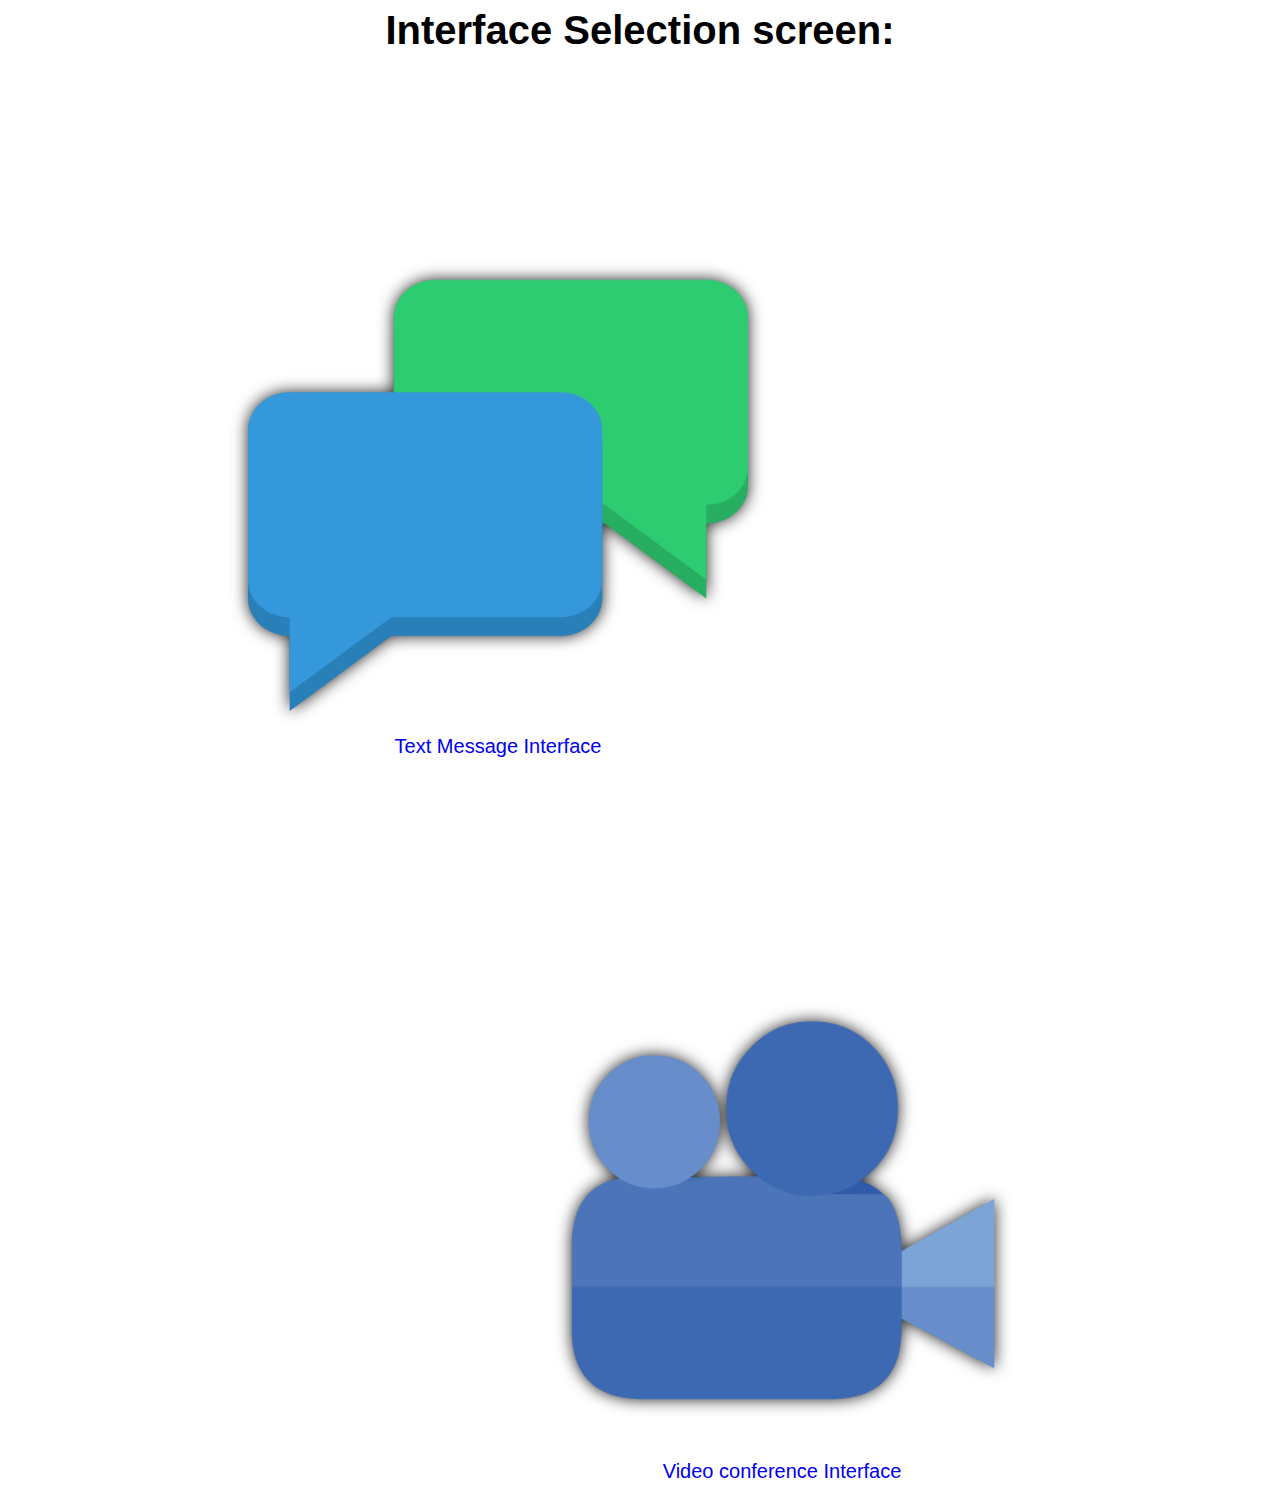
<file: index.html>
<!DOCTYPE html>
<html lang="en">
<link rel="stylesheet" type="text/css" href="styles.css">
    <head>
        <link rel="icon" href="images/health-icon.png">
        <title>Interface</title>
        <div class="headers">Interface Selection screen:</div>
    </head>
    <body>
    	 <a class="interfaceOption" href="interface.html">
    		<div style="position:relative; float:left; margin-top:13em; margin-left:15em; text-align: center;">
    		<img src="images/2a_int.png" alt="Text" class="what"  style="filter: drop-shadow(0px 0px 8px #222); width:500px; height:450px;">
	    		<br />
	    		<p class="labels">
    				Text Message Interface
    			</p>
    		</div>
    	</a>
    	<a class="interfaceOption" href="interfaceB.html">
    		<div style="position:relative; float:right; margin-top:13em; margin-right:15em; text-align: center;">
    		<img src="images/2b_int.png" alt="Video" class="what" style="filter: drop-shadow(0px 0px 8px #222);width:500px; height:450px;">
	    		<br />
	    		<p class="labels">
    				Video conference Interface
    			</p>
    		</div>
    	</a>
	</body>
</html>
</file>
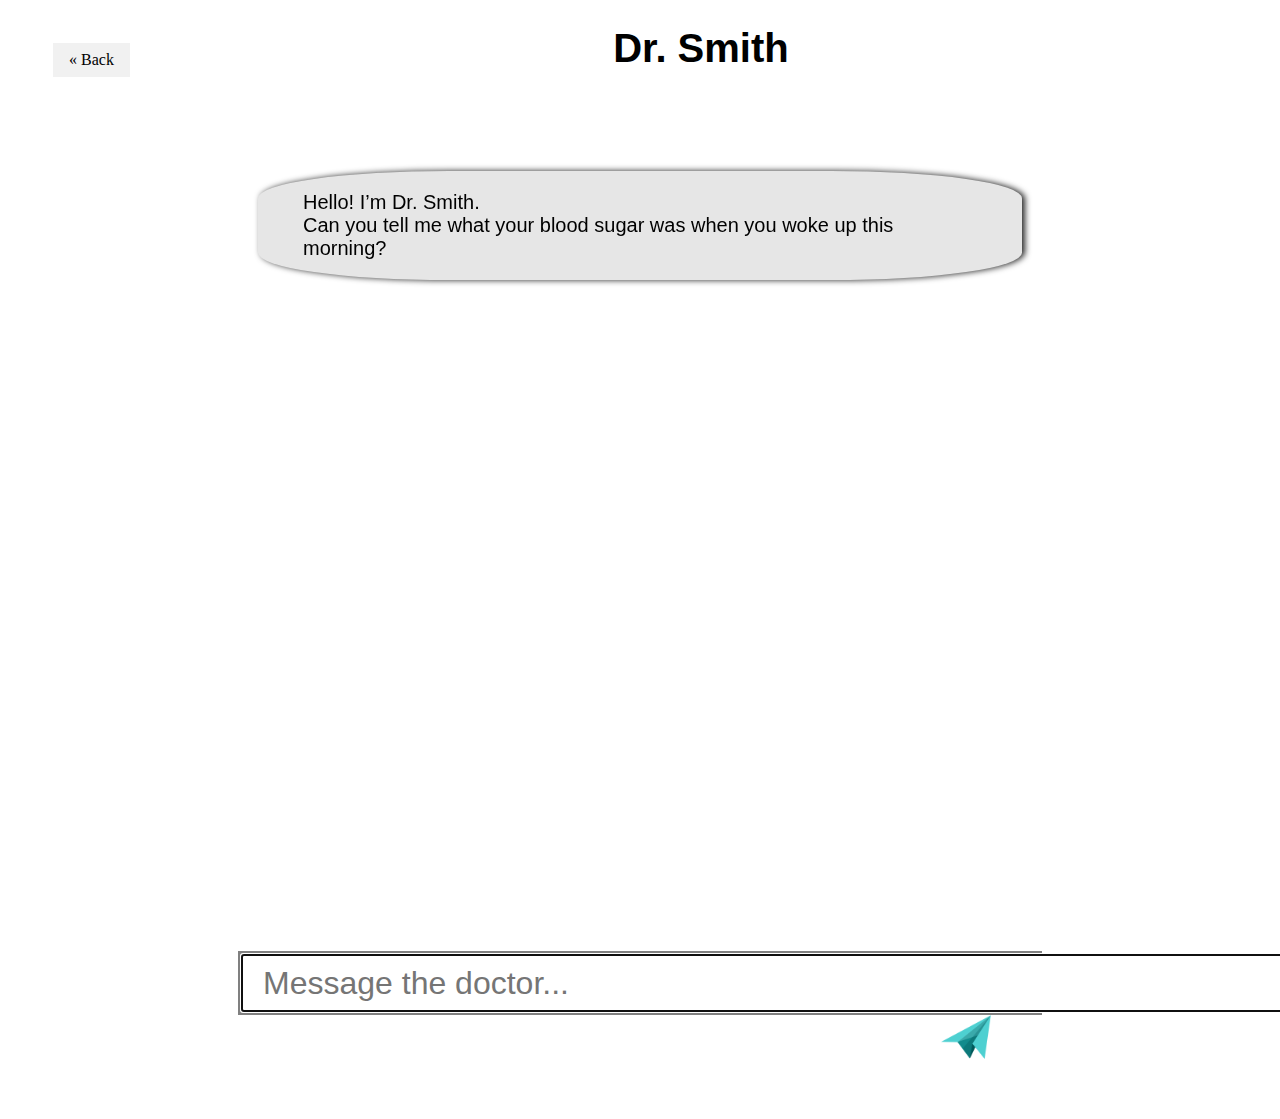
<file: 2A.html>
<!DOCTYPE html>
<html lang="en">
<link rel="stylesheet" type="text/css" href="styles.css">
    <head>
        <link rel="icon" href="images/health-icon.png">
        <title>Interface</title>
    </head>
    <body>
        <a href="interface.html" class="previous arrow" style="z-index: 99999; position:relative; float:left; margin-top:35px; margin-left:45px;">&laquo; Back </a>
        <br />

        <div class="headers"> Dr. Smith</div>
        <div class="wrapper" style="position:relative; height: 60em;"> <!--border: solid medium yellow; -->
            <div id="conversation" class="conversation" style="position:relative; height: 50em;"><!-- border: solid medium blue;-->
            	<div id = "doctor" class="doctor">
            		Hello! I’m Dr. Smith. <br \>
            		Can you tell me what your blood sugar was when you woke up this morning?
            	</div>
            </div>
            <div id=part_input style="border: solid medium grey; position: relative;background-color: rgba(230,230,230,1.0); ">
                <input type="text" autofocus id="p_input" placeholder="Message the doctor..." style="padding: 2px 20px;font-size:24pt;height:50px;width:1275px;">
                <!--<input type="text" name="p_input" autofocus placeholder="Message the doctor..." style="padding: 2.5em 55em;">
                 button type="submit">
                    <img src="images/send.png" style="width:50px; height:50px;"/>
                </button> 
                <input type="submit" style="background:url('images/send.png');" alt="Submit" value="Submit"> -->
                <input type="image" src="images/send.png" id="submit" border="0" alt="Submit" style="width:50px; height:50px;float:right; margin-right: 3.6em;" /> 
                
            </div>
        </div>
    </body>
    <script type="text/javascript">
        i = 0;
        who_last = "doctor";
        document.getElementById("doctor").style.opacity=100;
        var clicked = document.getElementById("submit").addEventListener("click", meaningful);
        var pressed = document.getElementById("p_input").addEventListener("keypress", function(e){
             if  (13 === e.keyCode){
                meaningful();
            }
        });
        
        var arr=["At breakfast?","At lunch?","At dinner?", "Thank you so much. Have a great day, and I will talk to you tomorrow."];
        //var i = 0

        function doctorSays(msg) {
            var newMessage = document.createElement('div');
            newMessage.classList.add('doctor');
            newMessage.innerText = msg;
            document.getElementById('conversation').append(newMessage);
        };
        
        function meaningful(){
            var fix_focus = document.getElementById("p_input").focus();
            if (who_last == "patient"){
                return;
            }
            if (document.getElementById("p_input").value.trim() == "" || document.getElementById("p_input").value == " "){
                return;
            }
            var p_input=document.getElementById("p_input").value;
            var newMessage = document.createElement('div');
            newMessage.classList.add('patient');
            newMessage.innerText = p_input;
            document.getElementById('conversation').append(newMessage);
            who_last = "patient";
            document.getElementById("p_input").value='';
            var random_time=setTimeout(function(){
                while((i < arr.length) && who_last=="patient"){
                    doctorSays(arr[i]);
                    i++;
                    who_last="doctor";
                }
                if (i==arr.length) {
                    document.getElementById("submit").disabled = true;
                    //filter: grayscale(100%);
                    document.getElementById("submit").classList.add("disabled");
                }
            }, (1000 + (Math.floor(Math.random()*1000))));
        };
    </script>
</html>
</file>
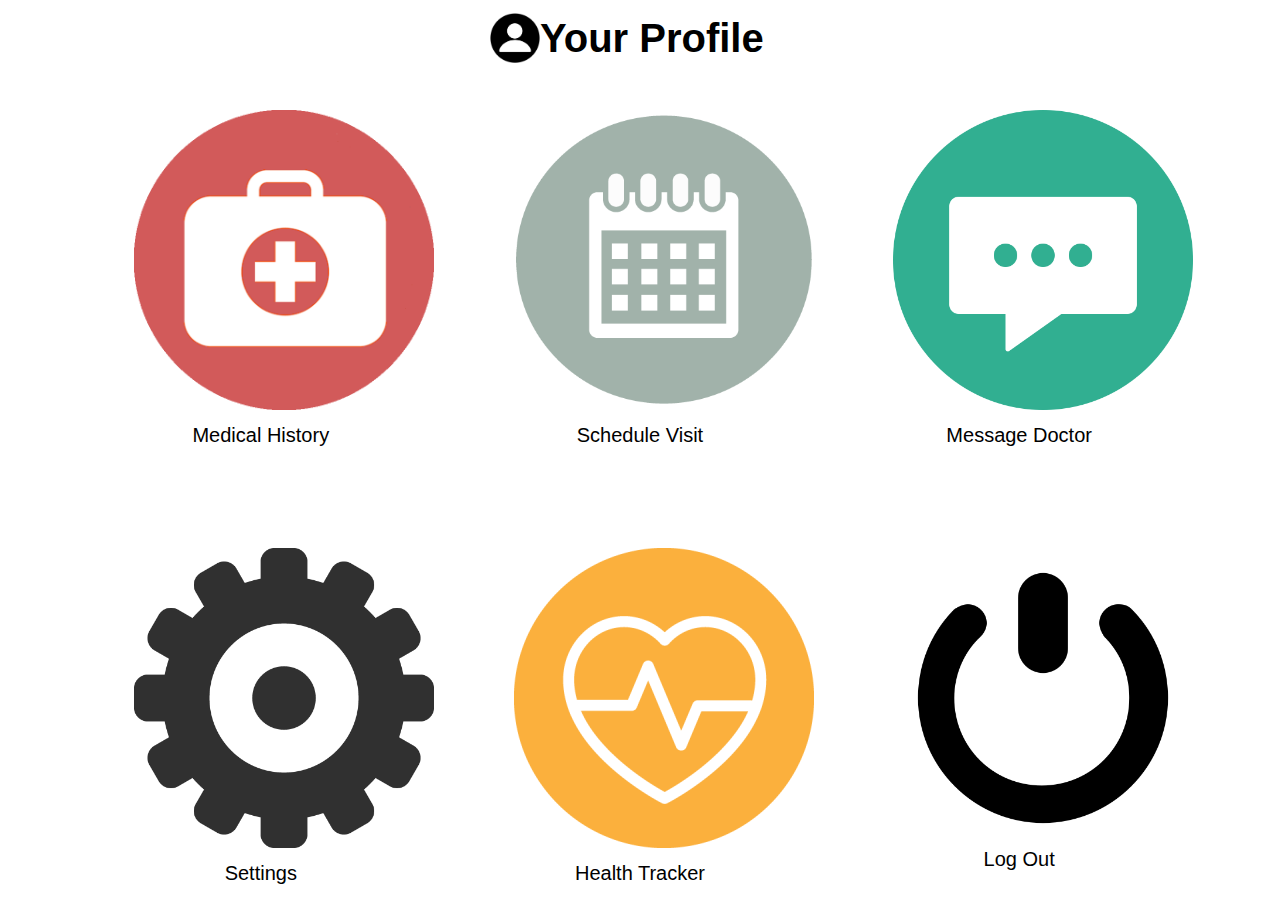
<file: interface.html>
<!DOCTYPE html>
<html lang="en">
<link rel="stylesheet" type="text/css" href="styles.css">
    <head>
        <link rel="icon" href="images/health-icon.png">
        <title>Interface</title>
    </head>
    <body>
        <div style ="margin:auto; width:100%;">
            <div class="headers" style ="margin:auto; margin-top:1%; width: 300px;"> 
                <div style = "position:relative; float:left;"><img src="images/profile.png" alt="Your Profile" style="position:relative; float:center; width:50px; height:50px;"></div> 
                <div style = "position:relative; float:left; text-align:center; height:50px; vertical-align: middle; line-height: 50px; ">Your Profile</div>
            </div>

            <div style ="margin-left:10%; margin-top:3%; width: 20%; float:left; clear:both;">
                <a href="error.html">
                    <div style = "position:relative; width:100%; background: url(images/tracker_test.png); background-size: contain; background-repeat:no-repeat; margin:auto; height: 300px; width: 300px;">
                    </div>
                </a> 
                <div class="labels" style="position:relative; float:middle; text-align:center; height:50px; vertical-align: middle; line-height: 50px; width:100%; clear:both;">Medical History</div>
            </div>


            <div style ="margin-left:10%; margin-top:3%; width: 20%; float:left;">
                <a href="error.html">
                    <div style = "position:relative; width:100%; background: url(images/schedule.png); background-size: contain; background-repeat:no-repeat; margin:auto; height: 300px; width: 300px;">
                        <!-- <a href="error.html">
                           <img src="images/schedule.png" alt="Schedule Visit" style="position:relative; width:300px; height:300px; filter: drop-shadow(0px 0px 8px #222);">
                        </a><br /> -->
                    </div>
                </a> 
                <div class="labels" style="position:relative; float:middle; text-align:center; height:50px; vertical-align: middle; line-height: 50px; width:100%;">Schedule Visit</div>
            </div>


            <div style ="margin-left:10%; margin-top:3%; width: 20%; float:left;">
                <a href="2A.html">
                    <div style = "position:relative; width:100%; background: url(images/message.png); background-size: contain; background-repeat:no-repeat; margin:auto; height: 300px; width: 300px;">
                        <!--<a href="2A.html">
                           <img src="images/message.png" alt="Message Doctor" style="position:relative; width:300px; height:300px; filter: drop-shadow(0px 0px 8px #222);">
                        </a><br /> -->
                    </div>
                </a>
                <div class="labels" style="position:relative; float:middle; text-align:center; height:50px; vertical-align: middle; line-height: 50px; width:100%; ">Message Doctor</div>
            </div>        

            <div style = "margin-left:10%; margin-top:7%; width: 20%; float:left;">
                <a href="error.html">
                    <div style = "position:relative; width:100%; background: url(images/setting.png); background-size: contain; background-repeat:no-repeat; margin:auto; height: 300px; width: 300px;">
                        <!-- <a href="error.html">
                           <img src="images/setting.png" alt="Settings" style="position:relative; width:300px; height:300px; filter: drop-shadow(0px 0px 8px #222);">
                        </a><br /> -->
                    </div>
                </a>
                <div class="labels" style="position:relative; float:middle; text-align:center; height:50px; vertical-align: middle; line-height: 50px; width:100%;">Settings</div>
            </div>

           <div style ="margin-left:10%; margin-top:7%; width: 20%; float:left;">
                <a href="error.html">
                    <div style = "position:relative; width:100%; background: url(images/health.png); background-size: contain; background-repeat:no-repeat; margin:auto; height: 300px; width: 300px;">
                        <!-- <a href="error.html">
                           <img src="images/setting.png" alt="Settings" style="position:relative; width:300px; height:300px; filter: drop-shadow(0px 0px 8px #222);">
                        </a><br /> -->
                    </div>
                </a>
                <div class="labels" style="position:relative; float:middle; text-align:center; height:50px; vertical-align: middle; line-height: 50px; width:100%;">Health Tracker</div>
            </div>  


           <div style ="margin-left:10%; margin-top:7%; width: 20%; float:left;">
                <a href="error.html">
                    <div style = "position:relative; width:100%; background: url(images/exit.png); background-size: contain; background-repeat:no-repeat; margin:auto; height: 300px; width: 300px;">
                        <!-- <a href="error.html">
                           <img src="images/setting.png" alt="Settings" style="position:relative; width:300px; height:300px; filter: drop-shadow(0px 0px 8px #222);">
                        </a><br /> -->
                    </div>
                </a>
                <div class="labels" style="position:relative; float:middle; text-align:center; height:50px; vertical-align: middle; line-height: 50px width:100%;; ">Log Out</div>
            </div>  
            <div style="clear:both"></div>
        </div>
    </body>
</html>
</file>
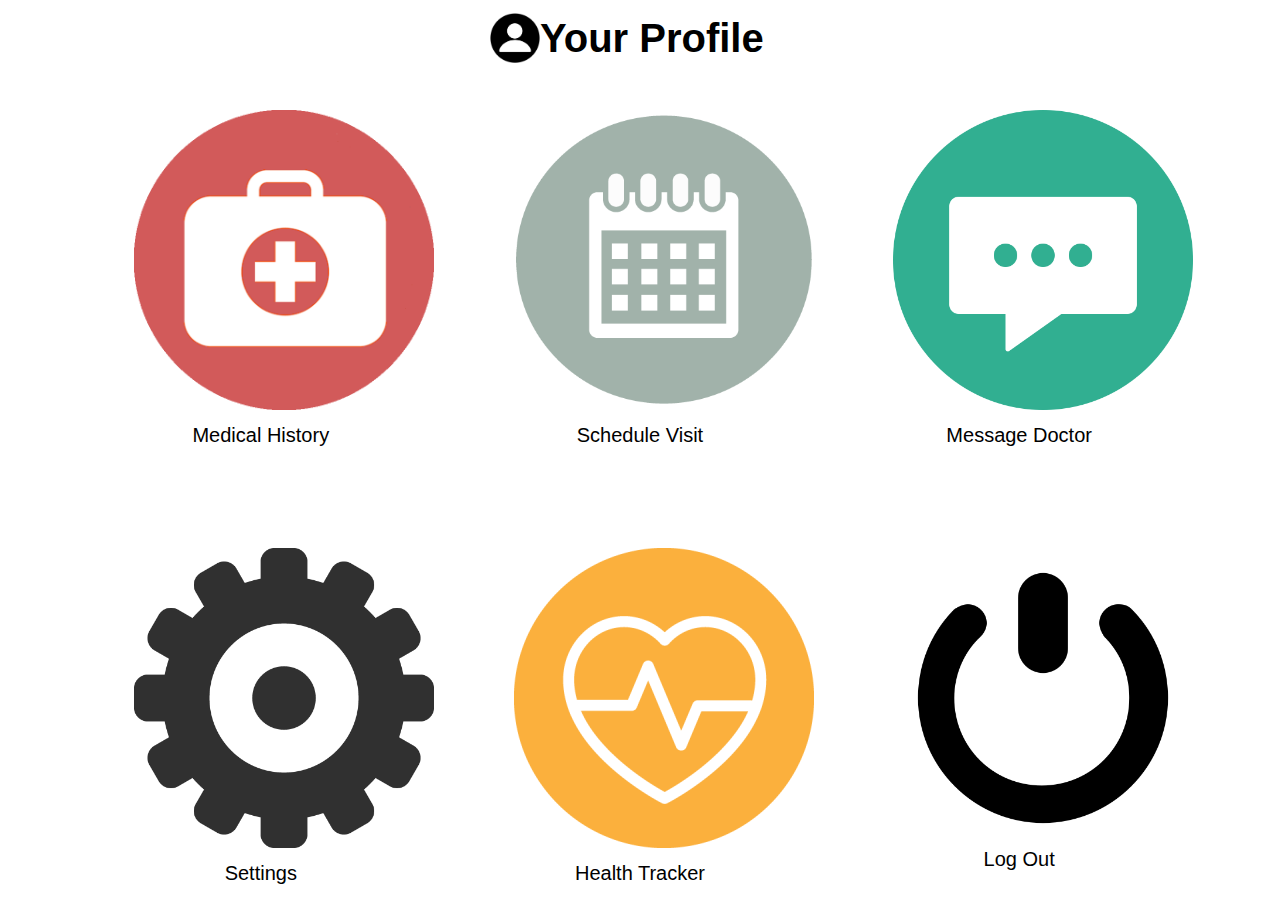
<file: interfaceB.html>
<!DOCTYPE html>
<html lang="en">
<link rel="stylesheet" type="text/css" href="styles.css">
    <head>
        <link rel="icon" href="images/health-icon.png">
        <title>Interface</title>
    </head>
    <body>
        <div style ="margin:auto; width:100%;">
            <div class="headers" style ="margin:auto; margin-top:1%; width: 300px;"> 
                <div style = "position:relative; float:left;"><img src="images/profile.png" alt="Your Profile" style="position:relative; float:center; width:50px; height:50px;"></div> 
                <div style = "position:relative; float:left; text-align:center; height:50px; vertical-align: middle; line-height: 50px; ">Your Profile</div>
            </div>

            <div style ="margin-left:10%; margin-top:3%; width: 20%; float:left; clear:both;">
                <a href="error.html">
                    <div style = "position:relative; width:100%; background: url(images/tracker_test.png); background-size: contain; background-repeat:no-repeat; margin:auto; height: 300px; width: 300px;">
                    </div>
                </a> 
                <div class="labels" style="position:relative; float:middle; text-align:center; height:50px; vertical-align: middle; line-height: 50px; width:100%; clear:both;">Medical History</div>
            </div>


            <div style ="margin-left:10%; margin-top:3%; width: 20%; float:left;">
                <a href="error.html">
                    <div style = "position:relative; width:100%; background: url(images/schedule.png); background-size: contain; background-repeat:no-repeat; margin:auto; height: 300px; width: 300px;">
                        <!-- <a href="error.html">
                           <img src="images/schedule.png" alt="Schedule Visit" style="position:relative; width:300px; height:300px; filter: drop-shadow(0px 0px 8px #222);">
                        </a><br /> -->
                    </div>
                </a> 
                <div class="labels" style="position:relative; float:middle; text-align:center; height:50px; vertical-align: middle; line-height: 50px; width:100%;">Schedule Visit</div>
            </div>


            <div style ="margin-left:10%; margin-top:3%; width: 20%; float:left;">
                <a href="2B.html">
                    <div style = "position:relative; width:100%; background: url(images/message.png); background-size: contain; background-repeat:no-repeat; margin:auto; height: 300px; width: 300px;">
                        <!--<a href="2A.html">
                           <img src="images/message.png" alt="Message Doctor" style="position:relative; width:300px; height:300px; filter: drop-shadow(0px 0px 8px #222);">
                        </a><br /> -->
                    </div>
                </a>
                <div class="labels" style="position:relative; float:middle; text-align:center; height:50px; vertical-align: middle; line-height: 50px; width:100%; ">Message Doctor</div>
            </div>        

            <div style = "margin-left:10%; margin-top:7%; width: 20%; float:left;">
                <a href="error.html">
                    <div style = "position:relative; width:100%; background: url(images/setting.png); background-size: contain; background-repeat:no-repeat; margin:auto; height: 300px; width: 300px;">
                        <!-- <a href="error.html">
                           <img src="images/setting.png" alt="Settings" style="position:relative; width:300px; height:300px; filter: drop-shadow(0px 0px 8px #222);">
                        </a><br /> -->
                    </div>
                </a>
                <div class="labels" style="position:relative; float:middle; text-align:center; height:50px; vertical-align: middle; line-height: 50px; width:100%;">Settings</div>
            </div>

           <div style ="margin-left:10%; margin-top:7%; width: 20%; float:left;">
                <a href="error.html">
                    <div style = "position:relative; width:100%; background: url(images/health.png); background-size: contain; background-repeat:no-repeat; margin:auto; height: 300px; width: 300px;">
                        <!-- <a href="error.html">
                           <img src="images/setting.png" alt="Settings" style="position:relative; width:300px; height:300px; filter: drop-shadow(0px 0px 8px #222);">
                        </a><br /> -->
                    </div>
                </a>
                <div class="labels" style="position:relative; float:middle; text-align:center; height:50px; vertical-align: middle; line-height: 50px; width:100%;">Health Tracker</div>
            </div>  


           <div style ="margin-left:10%; margin-top:7%; width: 20%; float:left;">
                <a href="error.html">
                    <div style = "position:relative; width:100%; background: url(images/exit.png); background-size: contain; background-repeat:no-repeat; margin:auto; height: 300px; width: 300px;">
                        <!-- <a href="error.html">
                           <img src="images/setting.png" alt="Settings" style="position:relative; width:300px; height:300px; filter: drop-shadow(0px 0px 8px #222);">
                        </a><br /> -->
                    </div>
                </a>
                <div class="labels" style="position:relative; float:middle; text-align:center; height:50px; vertical-align: middle; line-height: 50px width:100%;; ">Log Out</div>
            </div>  
            <div style="clear:both"></div>
        </div>
    </body>
</html>
</file>
<file: styles.css>
.arrow {
    text-decoration: none;
    padding: 8px 16px;
    }

.arrow:hover {
    background-color: #ddd;
    color: black;
    }

.messageheader{
    background-color: #cecece;
    /* http://www.color-hex.com/color/cecece
    */
}


.center {
  position: fixed; /* or absolute */
  top: 40%;
  left: 50%;
  /* bring your own prefixes */
  transform: translate(-50%, -50%);
  font-family:    Helvetica, sans-serif;
  font-size:      40px;
  text-align: center;
}

.conversation{
    position: relative;
/*    padding: 20px 45px;*/
    background-color: white;  
    font-family:    Helvetica, sans-serif; 
    clear:both;
    margin-top:5em;
}

.disabled{
    filter: grayscale(100%);
}

.doctor{
    opacity: 100;
    position: relative;
    padding: 20px 45px;
    background-color: rgba(230,230,230,1.0);  
    border-bottom-left-radius:25%;
    border-bottom-right-radius:25%; 
    border-top-left-radius:25%;
    border-top-right-radius:25%;
    font-family:    Helvetica, sans-serif;
    font-size:      20px; 
    float:left;
    margin-top:1em;
    margin-left: 1em;
    margin-right: 1em; 
    clear:both;
    filter: drop-shadow(3px 0px 3px #222);
    }
/*
.error {
    color: #FF0000;
    }
*/

.fullscreenDiv {
    background-color: #e8e8e8;
    width: 100%;
    height: auto;
    bottom: 0px;
    top: 0px;
    left: 0;
    position: absolute;
}

.headers{
    font-family:    Helvetica, sans-serif;
    font-size:      40px;
    font-weight:    bold;
    margin: auto;
    text-align: center;            
    }

.interfaceOption:hover {
    filter: drop-shadow(none);
}

.what {
    filter: drop-shadow(none);
}

.labels{
    font-family:    Helvetica, sans-serif;
    font-size:      20px;
    background:none;
    border:none; 
    }       
   
.rectangle {
    position: absolute;
    margin: auto;
    padding: 50px 10px;
    background-color: #93B874;
    }

.patient{
    opacity: 100;
    position: relative;
    padding: 20px 45px;
    background-color: #047EFF;  
    border-bottom-left-radius:25%;
    border-bottom-right-radius:25%; 
    border-top-left-radius:25%;
    border-top-right-radius:25%;
    font-family:    Helvetica, sans-serif;
    font-size:      20px; 
    color: white;
    float:right; 
    clear:both;
    margin-top:1em;
    margin-left: 1em;
    margin-right: 1em;
    filter: drop-shadow(-3px 0px 3px #222);
    }

.previous {
    background-color: #f1f1f1;
    color: black;
    }


.video {
    position:relative; 
    float:right; 
    margin-top:35px; 
    margin-left:45px;
    }

.wrapper {
    position: relative;
    margin-top:50px; 
    margin-left:230px; 
    margin-right: 230px;
} 

html, body, {
    position:fixed;
    top:0;
    bottom:0;
    left:0;
    right:0;
}

.test{
    position:absolute;
    top:0;
    left:0;
    right:0;
    bottom:0;
    overflow:hidden;
}

/*html{
    width:100%;
    height:100%;
} 
    
body {   
    width:100%;
    height:100%;
    position: relative;
    font-size: 1em;
    background-color: #fafafa; 
    background-size: 150px 150px;
    background-image: linear-gradient(to right, grey 1px, transparent 1px), linear-gradient(to bottom, grey 1px, transparent 1px);
    }

*/
</file>
